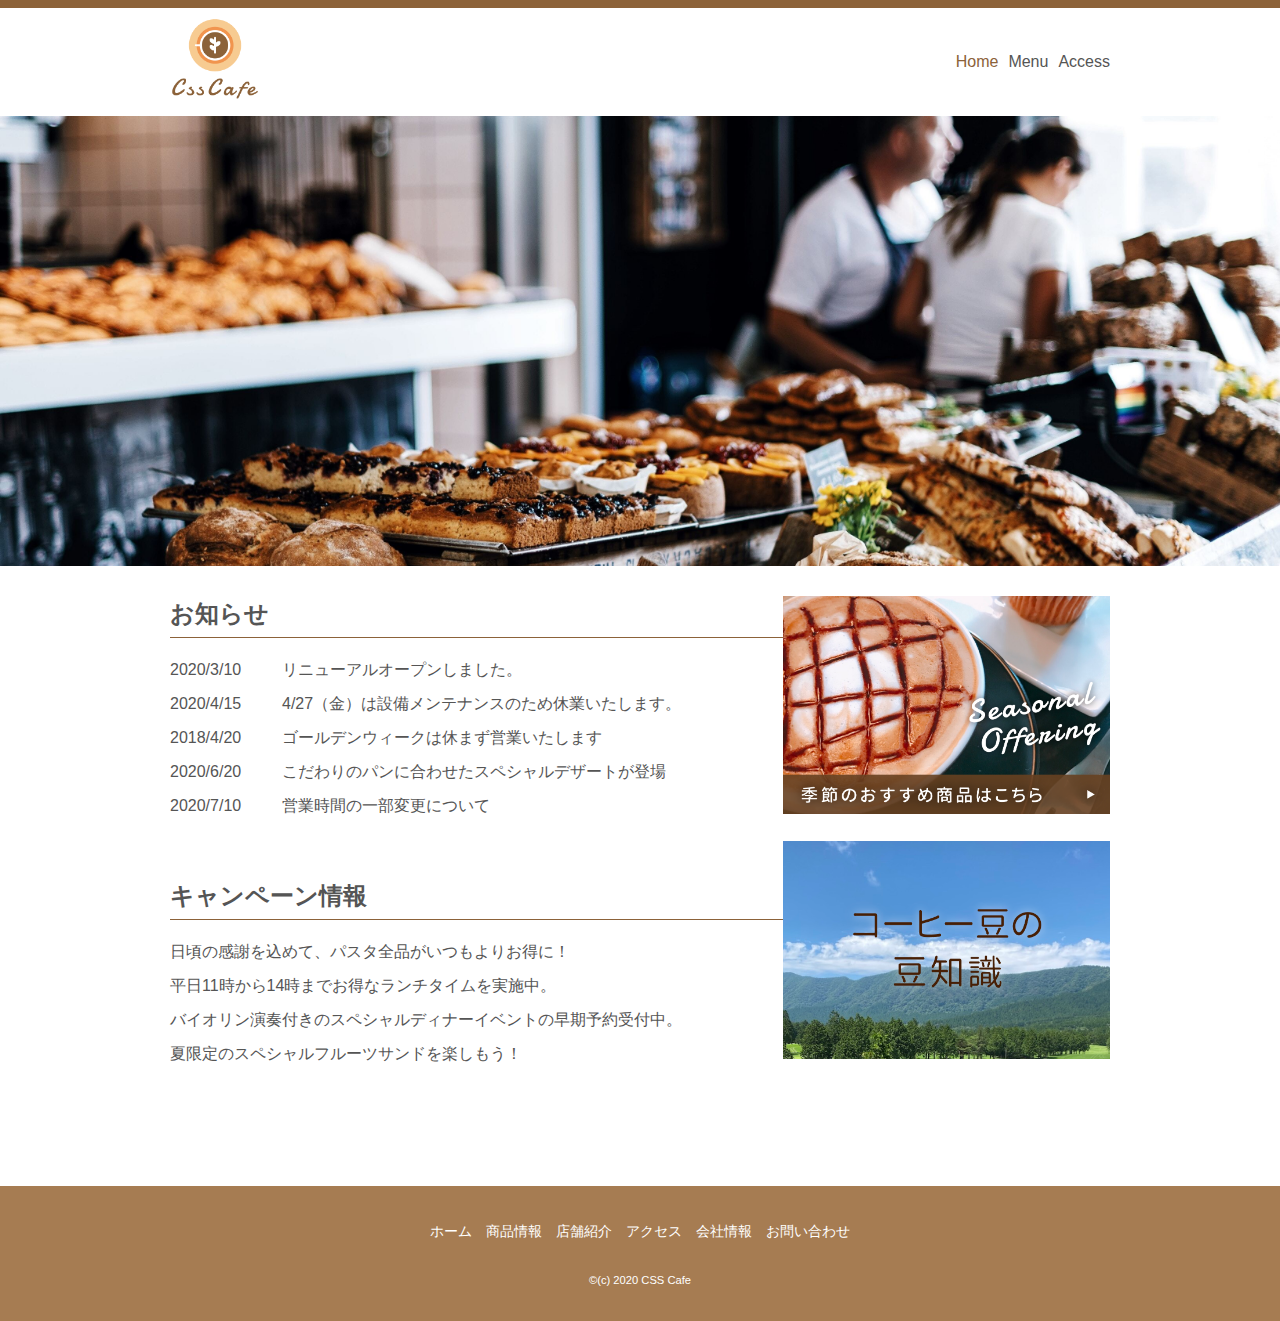
<file: index.html>
<!DOCTYPE html>
<html lang="ja">
<head>
  <meta charset="UTF-8">
  <!-- ビューポート（デバイスのレスポンシブ対応） viewport(横幅の設定) -->
  <meta name="viewport" content="width=device-width", inital-scale="1"> 
  <title>CSS Cafe</title>
  <!-- デフォルトのCSS設定の解除 -->
  <link rel="stylesheet" href="css/html5reset-1.6.1.css">
  <link rel="stylesheet" href="css/base.css">
</head>
<body id="home">
  <!-- header begin -->
  <header id="top">
    <div class="header_content wrapper">
      <!-- ダミー画像：placeholderサイトより -->
      <h1><img class="header_logo" src="images/logo.png" alt="CSS Cafe"></h1>
      <!-- グローバルナビゲーション -->
      <nav>
        <ul>
          <li class="current"><a href="index.html">Home</a></li>
          <li><a href="#">Menu</a></li>
          <li><a href="#">Access</a></li>
        </ul>
      </nav>
    </div>
    <!-- ＃でダミー画像を設定できるようにする -->
    <div id="main_image"></div>
  </header>
  <!-- header end -->
<!-- contents begin -->
  <div class="contents wrapper">
    <!-- main begin -->
    <main id="main_content">
      <section id="info">
      <h2>お知らせ</h2>
      <!-- 説明タグで囲む -->
      <dl>
        <dt>2020/3/10</dt>
        <dd>リニューアルオープンしました。</dd>
        <dt>2020/4/15</dt>
        <dd>4/27（金）は設備メンテナンスのため休業いたします。</dd>
        <dt>2018/4/20</dt>
        <dd>ゴールデンウィークは休まず営業いたします</dd>
        <dt>2020/6/20</dt>
        <dd>こだわりのパンに合わせたスペシャルデザートが登場</dd>
        <dt>2020/7/10</dt>
        <dd>営業時間の一部変更について</dd>
      </dl>
      </section>
        <section id="campaign">
          <h2>キャンペーン情報</h2>
        <!-- キャンペーン情報の内容をul>liでリスト化する -->
          <ul>
            <li>日頃の感謝を込めて、パスタ全品がいつもよりお得に！</li>
            <li>平日11時から14時までお得なランチタイムを実施中。</li>
            <li>バイオリン演奏付きのスペシャルディナーイベントの早期予約受付中。</li>
            <li>夏限定のスペシャルフルーツサンドを楽しもう！</li>
          </ul>
        </section>
    </main>
    <!-- main end -->
    <!-- sidebar begin-->
    <!-- asideタグで囲む＝sidebarや広告部分の作成 -->
    <aside id="sidebar">
      <ul>
        <!-- バナー画像を表示したいのでさらにimgタグを用いる -->
        <li>
          <a href="#">
            <!-- https://via.placeholder.com/200x150 -->
            <img src="images/banner01.png" alt="季節のおすすめ商品はこちら">
          </a>
        </li>
        <li>
          <a href="#">
            <!-- https://via.placeholder.com/200x150 -->
            <img src="images/banner02.png" alt="コーヒー豆の豆知識">
          </a>
        </li>
      </ul>
    </aside>
    <!-- sidebar end-->

  </div>
<!-- contents end -->
<!-- footer begin -->
<footer>
  <ul>
    <li><a href="index.html">ホーム</a></li>
    <li><a href="#">商品情報</a></li>
    <li><a href="#">店舗紹介</a></li>
    <li><a href="#">アクセス</a></li>
    <li><a href="#">会社情報</a></li>
    <li><a href="#">お問い合わせ</a></li>
  </ul>
<small>&copy;(c) 2020 CSS Cafe</small>
</footer>
<!-- footer end -->
</body>
</html>
</file>
<file: css/base.css>
@charset "utf-8";

/* common */
html{
  font-size: 100%;
}

body{
  font-family: "Hiragino Kaku Gothic proN", "メイリオ", sans-serif;
  color: #555;
  line-height: 1.5;
}

img{
  width: 100%;
}
/* 全体の設定 */
.wrapper{
  max-width: 940px;
  /* コンテンツを中央そろえ(0=上下、auto=左右) */
  margin: 0 auto;
  /* 狭くても余白でるように調整 */
  padding: 0 10px;
}

/* header */
header{
  /* 上部に色付きの線を作成(solidで実線) */
  border-top: 8px solid #8c6239;
}
/*hedaer画像の調整*/
.header_logo{
  width: 90px;
}
/* headerの画像とナビゲーション要素の設定 */
.header_content{
  /* 横並び */
  display: flex;
/* 垂直方向の配置位置の指定（中央揃え） */
  align-items: center;
/* 要素を両端配置 */
  justify-content: space-between;
  margin: 10px auto;
}

/* nl要素を横並びにする */
header nav ul {
  display: flex;
}
/* liの間隔調整 */
header nav ul li {
  margin-left: 10px;
}
/* ナビゲーション要素の下線を消す */
header nav ul li a{
  text-decoration: none;
  color: #555;
}
/* ナビゲーション要素の色の設定(マウスオーバーの際にも色が変わる) */
header nav ul li a:hover,
header nav ul li a:active,
header nav ul li.current a{
  color: #8c6239; 
}

#main_image{
  width: 100%;
  /* 50vh は画面の50％分の幅という意味*/
  height: 50vh;
  /* https://via.placeholder.com/3000x2500 */
  /* ../でbass.cssの一つ上の階層(CSS.CAFE)の中のimages/cafe.png を設定*/
  background-image: url(../images/cafe.jpg);
/* イメージ画像をリピートしないように設定 */
  background-repeat: no-repeat;
  /* イメージ画像の場所の設定 */
  background-position: center;
  /* 背景画像がbackground-imageを覆うように設定 */
  background-size: cover;
}

/* contents */
.contents{
  /* div contents内の要素は順番にmainタグ→asideタグ。つまりflexでこの２つの要素で横並びになる */
  display: flex;
  justify-content: space-between;
  margin-top: 30px;
}

#main-conten{
  width: 65%;
}

#sider{
  width: 35%;
}

/* 見出しの調整 */
#home h2{
  margin-bottom: 20px;
  padding-bottom: 5px;
  border-bottom: 1px solid #8c6239;
  font-size: 1.5rem;
}

/* section id=info の中のdl設定 */
#info dl{
  display: flex;
  /* 横並びで納まり切らない時のためにflex-wrapで改行 */
  flex-wrap: wrap;
  margin-bottom: 50px;
}


#info dt {
/* 拡大縮小してもフォントサイズが崩れないようにするため */
  width: 7em;
}
/* 後半に続いてしまう次のdt要素(7em)分の消し、横並びにdtとddを表示するように設定 */
#info dd{
  width: calc(100% - 7em);
}

#info dt,
#info dd{
  /* 最後に下の余白を作る */
  margin-bottom: 10px;
}

/* ↑と同様にli要素も間隔調整 */
#campaign ul li {
  margin-bottom: 10px;
  list-style-type: none;
}

#sidebar ul li {
  margin-bottom: 20px;
  list-style-type: none;
}

/* footer */
footer{
  margin-top: 100px;
  padding: 30px;
  text-align: center;
  color: #fff;
  background-color: #a67c52;
}

footer ul {
  margin-bottom: 20px;
  font-size: 0.9rem;
}

footer ul li {
  /* 改行せず(block要素)inlineをする */
  display: inline-block;
  margin: 5px;
}
/* リンクの文字色を白色にする */
footer ul li a{
  color: #fff;
}
/* (注意)a:linkとしないと下線を消せない */
footer ul li a:link {
  text-decoration: none;
}

/* (注意)a:hover、a:activeでも同様の設定 */
footer ul li a:hover,
footer ul li a:active{
  /* マウスオーバーで70％上部へ投下するよう設定(opacity) */
  opacity: .7;
}
/* 著作権表示を小さく設定 */
small {
  font-size: 0.7rem;
}

/* responsive設定 */
/* メディアクエリ（表示する画面に応じてスタイルを切り替えられる） */
@media(max-width: 600px){
  html{
    font-size: 87.5%;
  }

  .header_logo{
    width: 60px;
  }
/* contents内を600px以下のとき縦並びにする */
  .contents{
    /* 縦並び */
    flex-direction: column;
    margin-top: 10px;
  }

  #main_content,
  #sidebar{
    /* メインコンテンツとサイドバーを同じにし余白を消す */
    width: 100%;
  }
}
</file>
